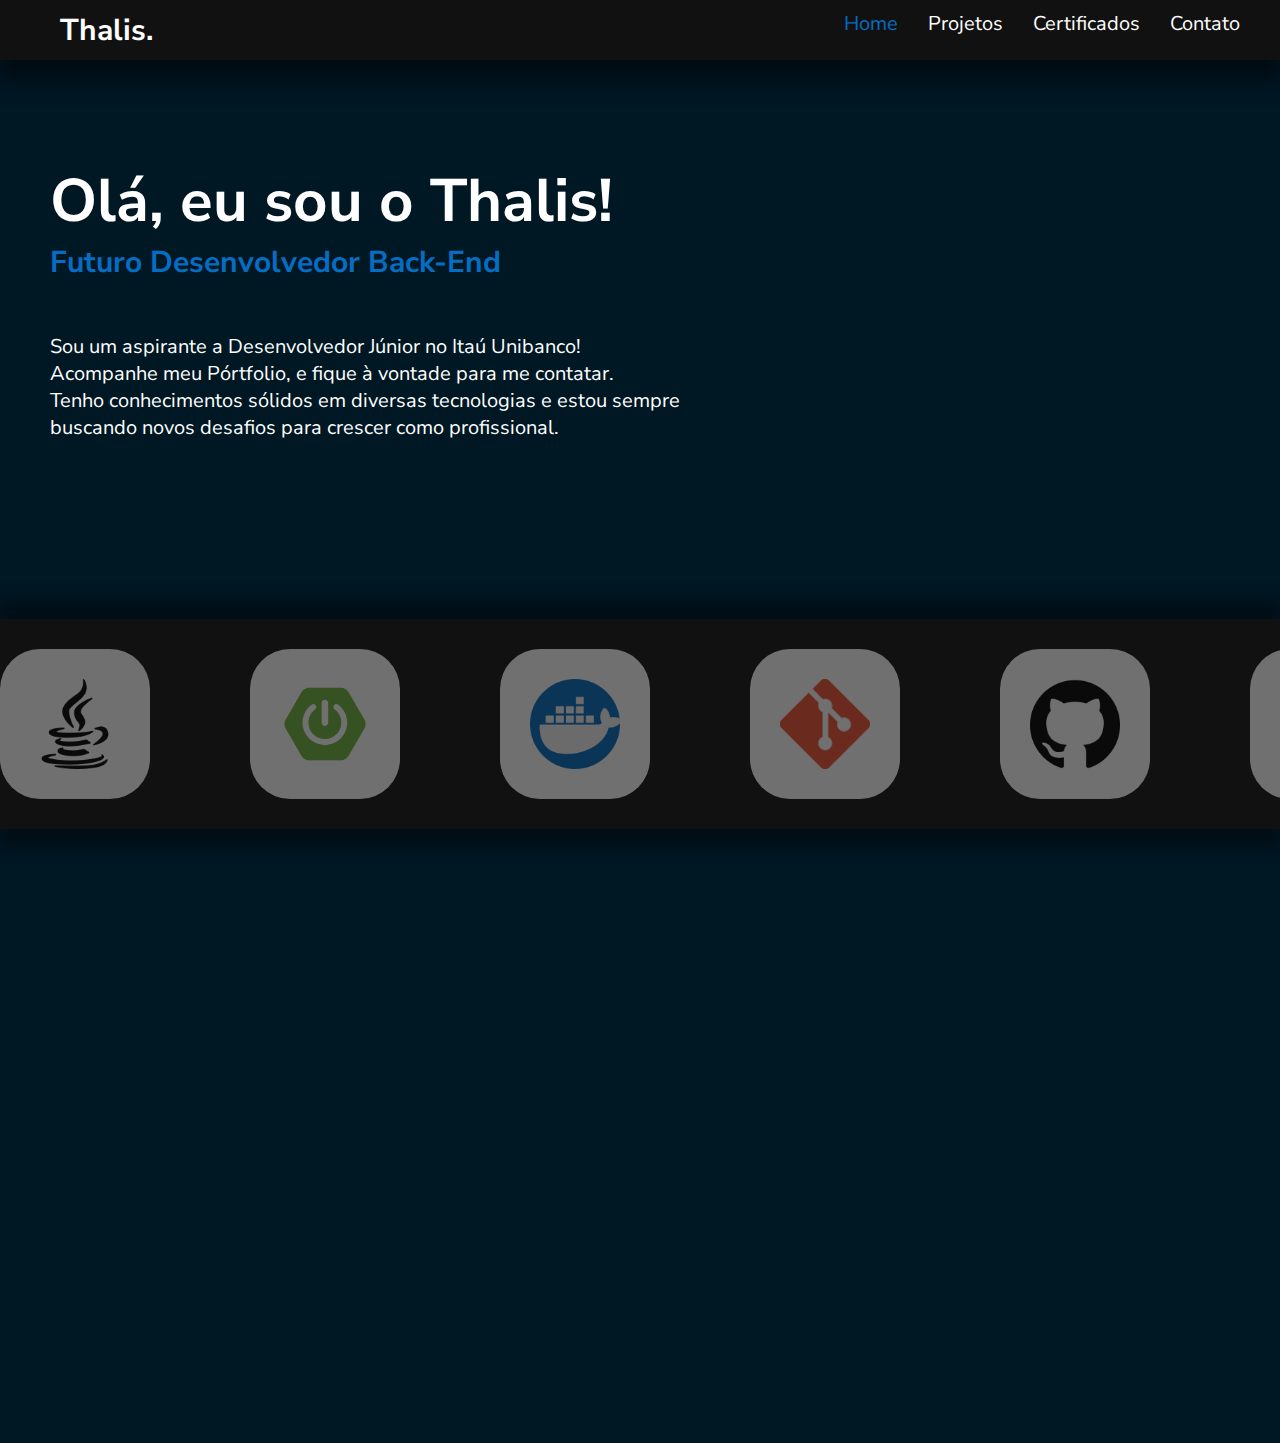
<file: index.html>
<!DOCTYPE html>
<html lang="pt-br">
<head>
  <meta charset="UTF-8" />
  <meta name="viewport" content="width=device-width, initial-scale=1.0" />
  <title>Thalis - Portfólio</title>
  <link rel="stylesheet" href="styles/styles.css" />
  <link rel="stylesheet" href="https://cdnjs.cloudflare.com/ajax/libs/font-awesome/6.5.0/css/all.min.css">
  <link rel="icon" href="img/favicon-32x32.png" type="image/png" />
  <link href="https://fonts.googleapis.com/css2?family=Poppins:wght@400;600;700&display=swap" rel="stylesheet">
  <link href="https://fonts.googleapis.com/css2?family=Montserrat:wght@400;600;700&display=swap" rel="stylesheet">
  <link href="https://fonts.googleapis.com/css2?family=Roboto&display=swap" rel="stylesheet">
  <link href="https://fonts.googleapis.com/css?family=Nunito+Sans:wght@200;300;400;600;700;800;900&display=swap" rel="stylesheet">


</head>
<div>

  <header> 
    <nav>
      <ul>
        <li><h1>Thalis.</h1></li>
        <li><a href="#"><span>Home</span></a></li>
        <li><a href="pages/projetos.html">Projetos</a></li>
        <li><a href="pages/certificados.html">Certificados</a></li>
        <li><a href="pages/contato.html">Contato</a></li>
      </ul>
    </nav>
  </header>

  <style>
    nav ul li a span {
  color: rgb(5, 109, 194);
}
  </style>

  <main>
  
  <section class="reveal">
  <div class="apresentacao">
    <h1>Olá, eu sou o Thalis!</h1>
    <h2>Futuro Desenvolvedor Back-End</h2>
    <p>Sou um aspirante a Desenvolvedor Júnior no Itaú Unibanco!<br>Acompanhe meu Pórtfolio, e fique à vontade para me contatar.<br>Tenho conhecimentos sólidos em diversas tecnologias e estou sempre<br>buscando novos desafios para crescer como profissional.</p>
  </div>
  </section>

  </main>



<div class="faixa">
  <div class="reveal">
    <div class="conteudo">
      
      <img src="img/java_icon.png" alt="Java">
      <img src="img/spring_boot_icon.png" alt="SpringBoot">
      <img src="img/docker_icon.png" alt="Docker">
      <img src="img/Git_icon.png" alt="Git">
      <img src="img/github_icon.png" alt="Github">
      <img src="img/sql_icon.png" alt="Sql">
      <img src="img/python_icon.png" alt="Python">
      <img src="img/react_icon.png" alt="React">
      <img src="img/Aws_icon.png" alt="AWS">
      <img src="img/Csharp_icon.png " alt="C#">
      <img src="img/mysql_icon.png" alt="MySQL">
      <img src="img/php_icon.png" alt="Php">
    <!-- DUPLICADO -->
      <img src="img/java_icon.png" alt="Java">
      <img src="img/spring_boot_icon.png" alt="SpringBoot">
      <img src="img/docker_icon.png" alt="Docker">
      <img src="img/Git_icon.png" alt="Git">
      <img src="img/github_icon.png" alt="Github">
      <img src="img/sql_icon.png" alt="Sql">
      <img src="img/python_icon.png" alt="Python">
      <img src="img/react_icon.png" alt="React">
      <img src="img/Aws_icon.png" alt="AWS">
      <img src="img/Csharp_icon.png " alt="C#">
      <img src="img/mysql_icon.png" alt="MySQL">
      <img src="img/php_icon.png" alt="Php">
      
    </div>
</div>
</div>




    <section class="reveal Sobre">
  <h1>Sobre mim</h1>

  <details class="mini-menu">
    <summary>Quem eu sou</summary>
    <p>
      Olá, sou o Thalis! Tenho 19 anos e estudo Análise e Desenvolvimento de Sistemas
      na FIAP (Faculdade de Informática e Administração Paulista) e
      Desenvolvimento de Sistemas na ETEC.
    </p>
  </details>

  <details class="mini-menu">
    <summary>Tecnologias que domino</summary>
    <p>
      Java<br>
      Python<br>
      C#<br>
      PHP<br>
      Git e GitHub<br>
      Docker<br>
      SQL<br>
      Conhecimentos em AWS Cloud<br>
      Spring Boot<br>
      React<br>
      HTML<br>
      CSS<br>
      MySQL
    </p>
  </details>

  <details class="mini-menu">
    <summary>Meu objetivo</summary>
    <p>
      Meu objetivo é ingressar no Itaú Unibanco como estagiário, uma corporação que
      incentiva a criatividade, investe em tecnologia moderna e é hoje um dos
      maiores bancos privados do mundo.
    </p>
  </details>

  <details class="mini-menu">
    <summary>Minha trajetória</summary>
    <p>
      Migrei para a área de tecnologia em 2025 e tive a oportunidade de estudar na
      FIAP e na ETEC. Atualmente, continuo aperfeiçoando meus conhecimentos por meio
      de cursos e formações acadêmicas, sempre buscando a minha melhor versão.
    </p>
  </details>
</section>


<script src="js/script.js?v=17"></script>
</body>
</html>
</file>
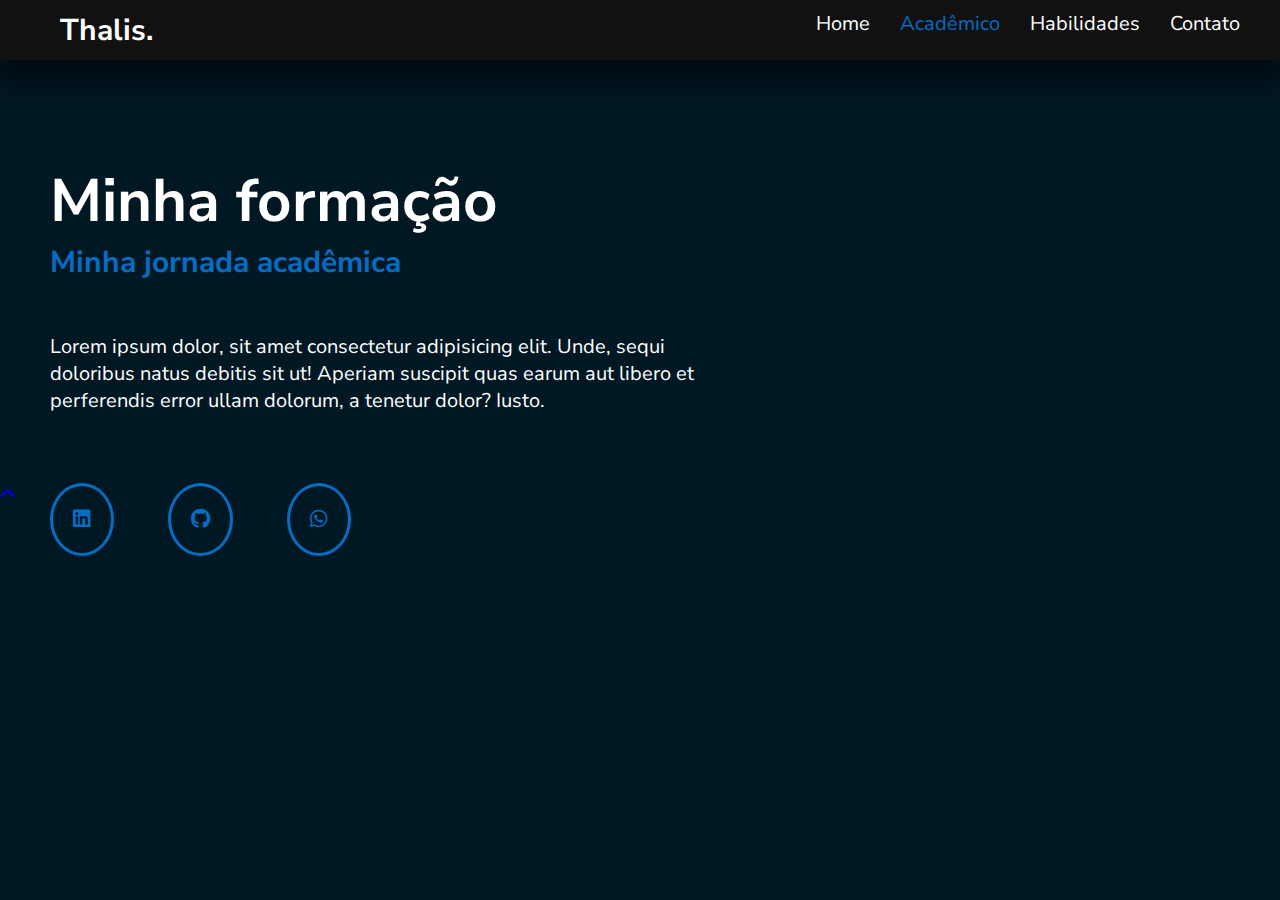
<file: pages/academico.html>
<!DOCTYPE html>
<html lang="pt-br">
<head>
  <meta charset="UTF-8" />
  <meta name="viewport" content="width=device-width, initial-scale=1.0" />
  <title>Thalis - Portfólio</title>
  <link rel="stylesheet" href="../styles/styles.css" />
  <link rel="stylesheet" href="https://cdnjs.cloudflare.com/ajax/libs/font-awesome/6.5.0/css/all.min.css">
  <link rel="icon" href="../img/favicon-32x32.png" type="image/png" />
  <link href="https://fonts.googleapis.com/css2?family=Poppins:wght@400;600;700&display=swap" rel="stylesheet">
  <link href="https://fonts.googleapis.com/css2?family=Montserrat:wght@400;600;700&display=swap" rel="stylesheet">
  <link href="https://fonts.googleapis.com/css2?family=Roboto&display=swap" rel="stylesheet">
  <link href="https://fonts.googleapis.com/css?family=Nunito+Sans:wght@200;300;400;600;700;800;900&display=swap" rel="stylesheet">


</head>
<body id="top">

  <header> 
    <nav>
      <ul>
        <li><h1>Thalis.</h1></li>
        <li><a href="index.html">Home</a></li>
        <li><a href="#"><span>Acadêmico</span></a></li>
        <li><a href="habilidades.html">Habilidades</a></li>
        <li><a href="contato.html">Contato</a></li>
      </ul>
    </nav>
  </header>

   <style>
    nav ul li a span {
  color: rgb(5, 109, 194);
}
  </style>

  <main>
  

  <div class="apresentacao">
    <h1>Minha formação</h1>
    <h2>Minha jornada acadêmica</h2>
    <p>Lorem ipsum dolor, sit amet consectetur adipisicing elit. Unde, sequi <br> doloribus natus debitis sit ut! Aperiam suscipit quas earum aut libero et <br>  perferendis error ullam dolorum, a tenetur dolor? Iusto.</p>
  </div>

  </main>
<a href="#top" id="backToTop"><i class="fas fa-chevron-up"></i></a>

    
    <div class="links">
    <a href="https://www.linkedin.com/in/tcsc18/" target="_blank"><i class="fab fa-linkedin"></i></a>
    <a href="https://github.com/SilahtGm/" target="_blank"><i class="fab fa-github"></i></a>
    <a href="https://wa.me/+5511959720187" target="_blank"><i class="fab fa-whatsapp"></i></a>
    </div>

    
   <footer>
    </footer>
<script src="../js/script.js?v=17"></script>
</body>
</html>
</file>
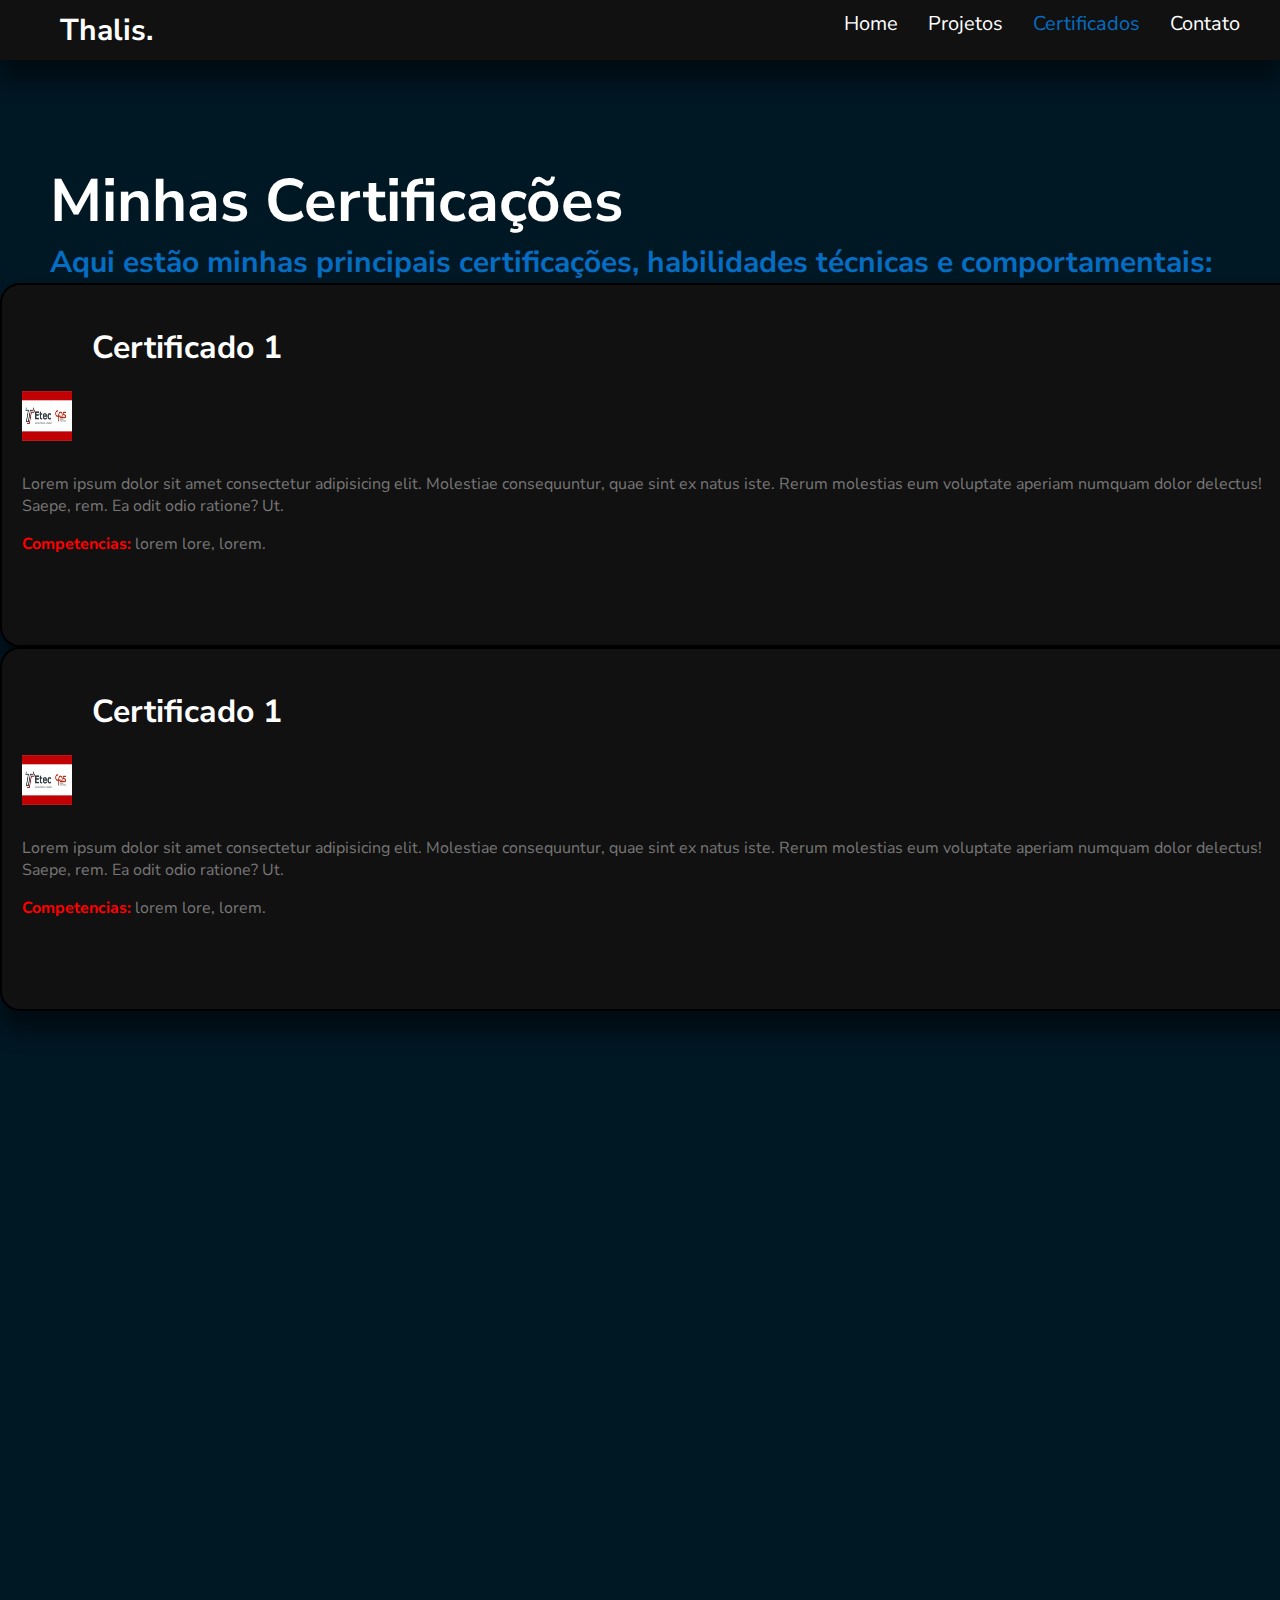
<file: pages/certificados.html>
<!DOCTYPE html>
<html lang="pt-br">
<head>
  <meta charset="UTF-8" />
  <meta name="viewport" content="width=device-width, initial-scale=1.0" />
  <title>Thalis - Portfólio</title>
  <link rel="stylesheet" href="../styles/styles.css" />
  <link rel="stylesheet" href="https://cdnjs.cloudflare.com/ajax/libs/font-awesome/6.5.0/css/all.min.css">
  <link rel="icon" href="../img/favicon-32x32.png" type="image/png" />
  <link href="https://fonts.googleapis.com/css2?family=Poppins:wght@400;600;700&display=swap" rel="stylesheet">
  <link href="https://fonts.googleapis.com/css2?family=Montserrat:wght@400;600;700&display=swap" rel="stylesheet">
  <link href="https://fonts.googleapis.com/css2?family=Roboto&display=swap" rel="stylesheet">
  <link href="https://fonts.googleapis.com/css?family=Nunito+Sans:wght@200;300;400;600;700;800;900&display=swap" rel="stylesheet">


</head>
<body id="top">

  <header> 
    <nav>
      <ul>
        <li><h1>Thalis.</h1></li>
        <li><a href="../index.html">Home</a></li>
        <li><a href="projetos.html">Projetos</a></li>
        <li><a href="#"><span>Certificados</span></a></li>
        <li><a href="contato.html">Contato</a></li>
      </ul>
    </nav>
  </header>

     <style>
    nav ul li a span {
  color: rgb(5, 109, 194);
}
  </style>

  <main>
    <section class="reveal">
  <div class="apresentacao">
    <h1>Minhas Certificações</h1>
    <h2>Aqui estão minhas principais certificações, habilidades técnicas e comportamentais:</h2>
  </div>
</section>
  </main>

  <section class="reveal certificado">
    <h1>Certificado 1</h1>
    <img src="../img/etec.jpg" alt="Imagem do certificado">
    <p>Lorem ipsum dolor sit amet consectetur adipisicing elit. Molestiae consequuntur, quae sint ex natus iste. Rerum molestias eum voluptate aperiam numquam dolor delectus! Saepe, rem. Ea odit odio ratione? Ut.</p>
    <p><span>Competencias:</span> lorem lore, lorem.</p>
  </section>

  <section class="reveal certificado">
    <h1>Certificado 1</h1>
    <img src="../img/etec.jpg" alt="Imagem do certificado">
    <p>Lorem ipsum dolor sit amet consectetur adipisicing elit. Molestiae consequuntur, quae sint ex natus iste. Rerum molestias eum voluptate aperiam numquam dolor delectus! Saepe, rem. Ea odit odio ratione? Ut.</p>
    <p><span>Competencias:</span> lorem lore, lorem.</p>
  </section>

  <section class="reveal certificado">
    <h1>Certificado 1</h1>
    <img src="../img/etec.jpg" alt="Imagem do certificado">
    <p>Lorem ipsum dolor sit amet consectetur adipisicing elit. Molestiae consequuntur, quae sint ex natus iste. Rerum molestias eum voluptate aperiam numquam dolor delectus! Saepe, rem. Ea odit odio ratione? Ut.</p>
    <p><span>Competencias:</span> lorem lore, lorem.</p>
  </section>

  <section class="reveal certificado">
    <h1>Certificado 1</h1>
    <img src="../img/etec.jpg" alt="Imagem do certificado">
    <p>Lorem ipsum dolor sit amet consectetur adipisicing elit. Molestiae consequuntur, quae sint ex natus iste. Rerum molestias eum voluptate aperiam numquam dolor delectus! Saepe, rem. Ea odit odio ratione? Ut.</p>
    <p><span>Competencias:</span> lorem lore, lorem.</p>
  </section>

  <section class="reveal certificado">
    <h1>Certificado 1</h1>
    <img src="../img/etec.jpg" alt="Imagem do certificado">
    <p>Lorem ipsum dolor sit amet consectetur adipisicing elit. Molestiae consequuntur, quae sint ex natus iste. Rerum molestias eum voluptate aperiam numquam dolor delectus! Saepe, rem. Ea odit odio ratione? Ut.</p>
    <p><span>Competencias:</span> lorem lore, lorem.</p>
  </section>

  <section class="reveal certificado">
    <h1>Certificado 1</h1>
    <img src="../img/etec.jpg" alt="Imagem do certificado">
    <p>Lorem ipsum dolor sit amet consectetur adipisicing elit. Molestiae consequuntur, quae sint ex natus iste. Rerum molestias eum voluptate aperiam numquam dolor delectus! Saepe, rem. Ea odit odio ratione? Ut.</p>
    <p><span>Competencias:</span> lorem lore, lorem.</p>
  </section>

  <section class="reveal certificado">
    <h1>Certificado 1</h1>
    <img src="../img/etec.jpg" alt="Imagem do certificado">
    <p>Lorem ipsum dolor sit amet consectetur adipisicing elit. Molestiae consequuntur, quae sint ex natus iste. Rerum molestias eum voluptate aperiam numquam dolor delectus! Saepe, rem. Ea odit odio ratione? Ut.</p>
    <p><span>Competencias:</span> lorem lore, lorem.</p>
  </section>

  <section class="reveal certificado">
    <h1>Certificado 1</h1>
    <img src="../img/etec.jpg" alt="Imagem do certificado">
    <p>Lorem ipsum dolor sit amet consectetur adipisicing elit. Molestiae consequuntur, quae sint ex natus iste. Rerum molestias eum voluptate aperiam numquam dolor delectus! Saepe, rem. Ea odit odio ratione? Ut.</p>
    <p><span>Competencias:</span> lorem lore, lorem.</p>
  </section>

    
      
<script src="../js/script.js?v=17"></script>
</body>
</html>
</file>
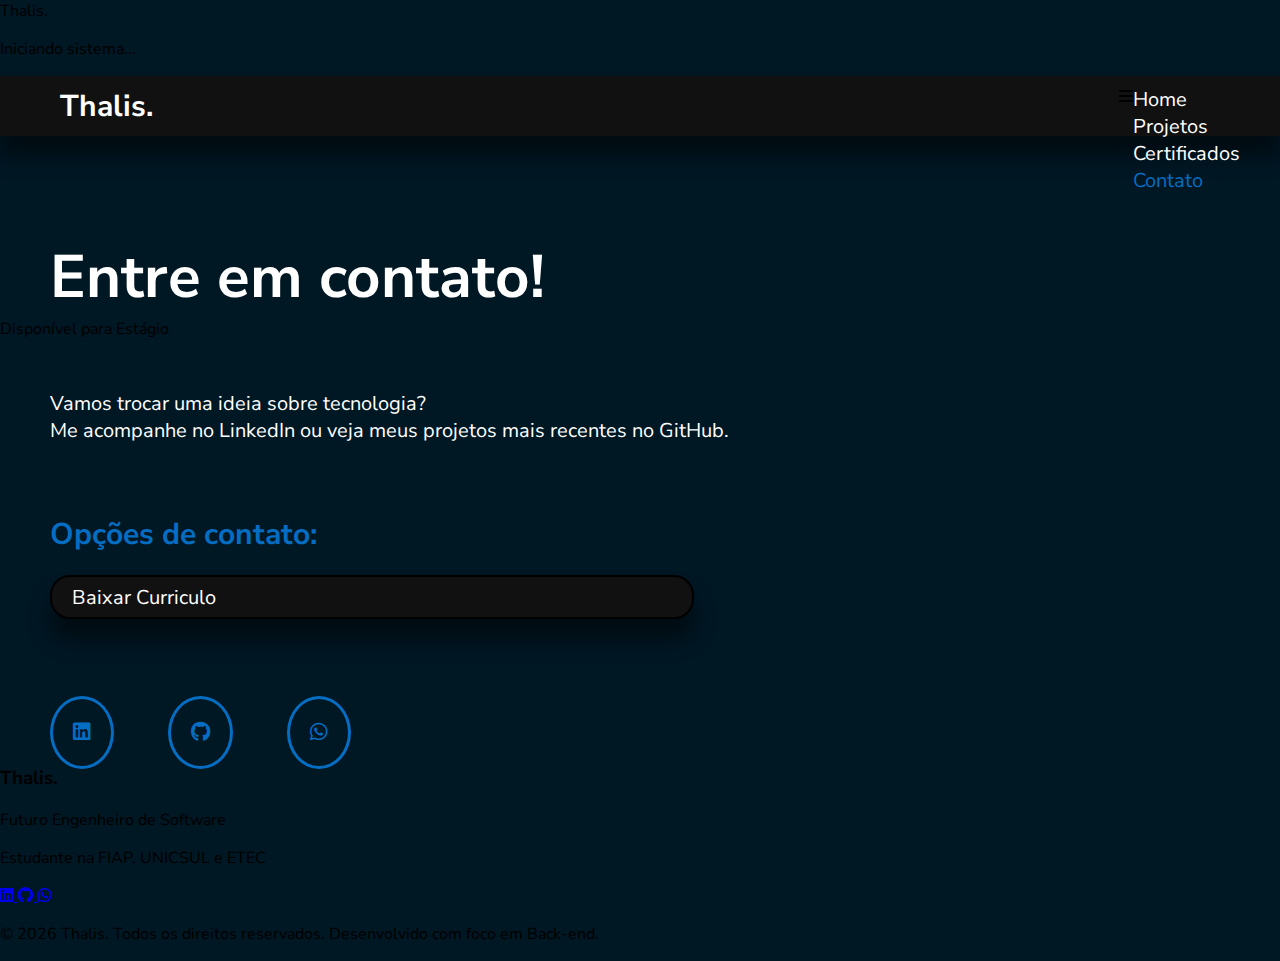
<file: pages/contato.html>
<!DOCTYPE html>
<html lang="pt-br">
<head>
  <meta charset="UTF-8" />
  <meta name="viewport" content="width=device-width, initial-scale=1.0" />
  <title>Thalis - Portfólio</title>
  <link rel="stylesheet" href="../styles/styles.css" />
  <link rel="stylesheet" href="https://cdnjs.cloudflare.com/ajax/libs/font-awesome/6.5.0/css/all.min.css">
  <link rel="icon" href="../img/favicon-32x32.png" type="image/png" />
  <link href="https://fonts.googleapis.com/css2?family=Poppins:wght@400;600;700&display=swap" rel="stylesheet">
  <link href="https://fonts.googleapis.com/css2?family=Montserrat:wght@400;600;700&display=swap" rel="stylesheet">
  <link href="https://fonts.googleapis.com/css2?family=Roboto&display=swap" rel="stylesheet">
  <link href="https://fonts.googleapis.com/css?family=Nunito+Sans:wght@200;300;400;600;700;800;900&display=swap" rel="stylesheet">


</head>
<body id="top">

  <div id="loader-wrapper">
  <div class="loader-content">
    <div class="logo-loading">Thalis<span>.</span></div>
    <div class="progress-bar">
      <div class="progress-fill"></div>
    </div>
    <p>Iniciando sistema...</p>
  </div>
</div>

 <header> 
  <nav>
    <ul>
      <li><h1>Thalis.</h1></li>
      <li class="menu-mobile" id="hamburger"><i class="fa-solid fa-bars"></i></li>
      
      <div class="nav-menu-mobile" id="nav-menu">
        <li class="nav-item"><a href="../index.html">Home</a></li>
        <li class="nav-item"><a href="projetos.html">Projetos</a></li>
        <li class="nav-item"><a href="certificados.html">Certificados</a></li>
        <li class="nav-item"><a href="#"><span>Contato</span></a></li>
      </div>
    </ul>
  </nav>
</header>
  
   <style>
    nav ul li a span {
  color: rgb(5, 109, 194);
}
  </style>
  
  <main>

 


  <section class="reveal">
  <div class="apresentacao">
    <h1>Entre em contato!</h1>
    <div class="disponivel">
    <a>Disponível para Estágio</a>
    </div>
    <p>Vamos trocar uma ideia sobre tecnologia? <br> Me acompanhe no <span>LinkedIn</span> ou veja meus projetos mais recentes no <span>GitHub</span>.</p>
    <h2>Opções de contato:</h2>
  </div>
  </section>
  </main>

  <section class="reveal">
  <div class="baixar">
  <a href="../download/Thalis_Cruz_Estagio_Dados_Curriculo_Tecnologia.pdf">Baixar Curriculo</a>
  </div>
  </section>


  <section class="reveal">
    <div class="links">
    <a href="https://www.linkedin.com/in/tcsc18/" target="_blank"><i class="fab fa-linkedin"></i></a>
    <a href="https://github.com/SilahtGm/" target="_blank"><i class="fab fa-github"></i></a>
    <a href="https://wa.me/+5511959720187" target="_blank"><i class="fab fa-whatsapp"></i></a>
    </div>
</section>

<footer class="rodape-simples">
  <div class="rodape-conteudo">
    <div class="rodape-info">
      <h3>Thalis.</h3>
      <p>Futuro Engenheiro de Software</p>
      <p>Estudante na FIAP, UNICSUL e ETEC</p>
    </div>

    <div class="rodape-sociais">
      <a href="https://www.linkedin.com/in/tcsc18/" target="_blank" aria-label="LinkedIn">
        <i class="fa-brands fa-linkedin"></i>
      </a>
      <a href="https://github.com/SilahtGm" target="_blank" aria-label="GitHub">
        <i class="fa-brands fa-github"></i>
      </a>
      <a href="https://wa.me/+5511959720187" target="_blank" aria-label="WhatsApp">
        <i class="fa-brands fa-whatsapp"></i>
      </a>
    </div>
  </div>

  <div class="rodape-copyright">
    <p>&copy; 2026 Thalis. Todos os direitos reservados. Desenvolvido com foco em Back-end.</p>
  </div>
</footer>

<script src="../js/script.js?v=17"></script>
</body>
</html>
</file>
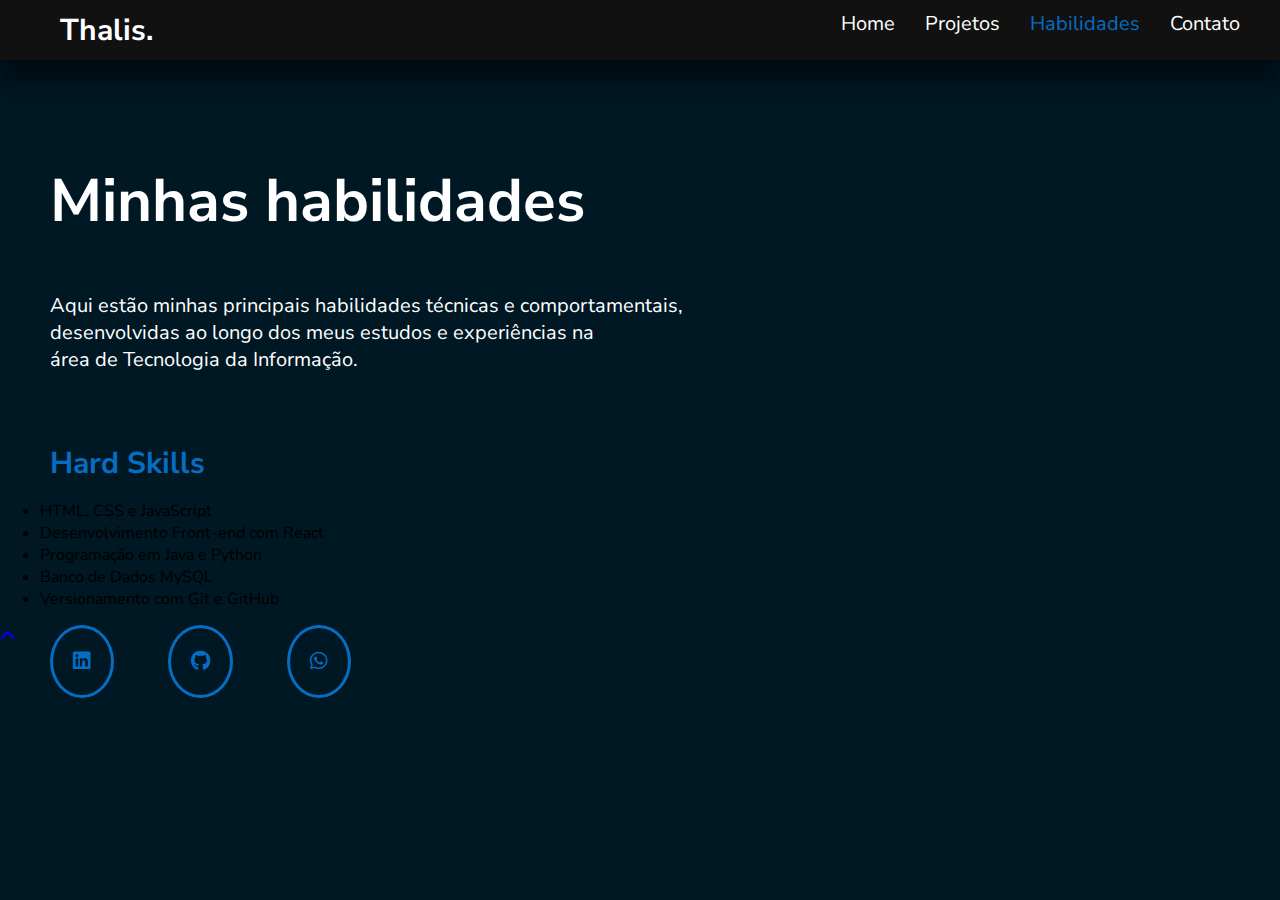
<file: pages/habilidades.html>
<!DOCTYPE html>
<html lang="pt-br">
<head>
  <meta charset="UTF-8" />
  <meta name="viewport" content="width=device-width, initial-scale=1.0" />
  <title>Thalis - Portfólio</title>
  <link rel="stylesheet" href="../styles/styles.css" />
  <link rel="stylesheet" href="https://cdnjs.cloudflare.com/ajax/libs/font-awesome/6.5.0/css/all.min.css">
  <link rel="icon" href="../img/favicon-32x32.png" type="image/png" />
  <link href="https://fonts.googleapis.com/css2?family=Poppins:wght@400;600;700&display=swap" rel="stylesheet">
  <link href="https://fonts.googleapis.com/css2?family=Montserrat:wght@400;600;700&display=swap" rel="stylesheet">
  <link href="https://fonts.googleapis.com/css2?family=Roboto&display=swap" rel="stylesheet">
  <link href="https://fonts.googleapis.com/css?family=Nunito+Sans:wght@200;300;400;600;700;800;900&display=swap" rel="stylesheet">


</head>
<body id="top">

  <header> 
    <nav>
      <ul>
        <li><h1>Thalis.</h1></li>
        <li><a href="index.html">Home</a></li>
        <li><a href="projetos.html">Projetos</a></li>
        <li><a href="#"><span>Habilidades</span></a></li>
        <li><a href="contato.html">Contato</a></li>
      </ul>
    </nav>
  </header>

     <style>
    nav ul li a span {
  color: rgb(5, 109, 194);
}
  </style>

  <main>
  

  <div class="apresentacao">
    <h1>Minhas habilidades</h1>
   <p>Aqui estão minhas principais habilidades técnicas e comportamentais, <br> desenvolvidas ao longo dos meus estudos e experiências na <br> área de Tecnologia da Informação.</p>
  </div>

  <div class="apresentacao">
  <section id="hard-skills">
  <h2>Hard Skills</h2>
  <ul>
    <li>HTML, CSS e JavaScript</li>
    <li>Desenvolvimento Front-end com React</li>
    <li>Programação em Java e Python</li>
    <li>Banco de Dados MySQL</li>
    <li>Versionamento com Git e GitHub</li>
  </ul>
</section>
</div>


  </main>
<a href="#top" id="backToTop"><i class="fas fa-chevron-up"></i></a>

    
    <div class="links">
    <a href="https://www.linkedin.com/in/tcsc18/" target="_blank"><i class="fab fa-linkedin"></i></a>
    <a href="https://github.com/SilahtGm/" target="_blank"><i class="fab fa-github"></i></a>
    <a href="https://wa.me/+5511959720187" target="_blank"><i class="fab fa-whatsapp"></i></a>
    </div>

    <footer>
        
    </footer>
      
<script src="../js/script.js?v=17"></script>
</body>
</html>
</file>
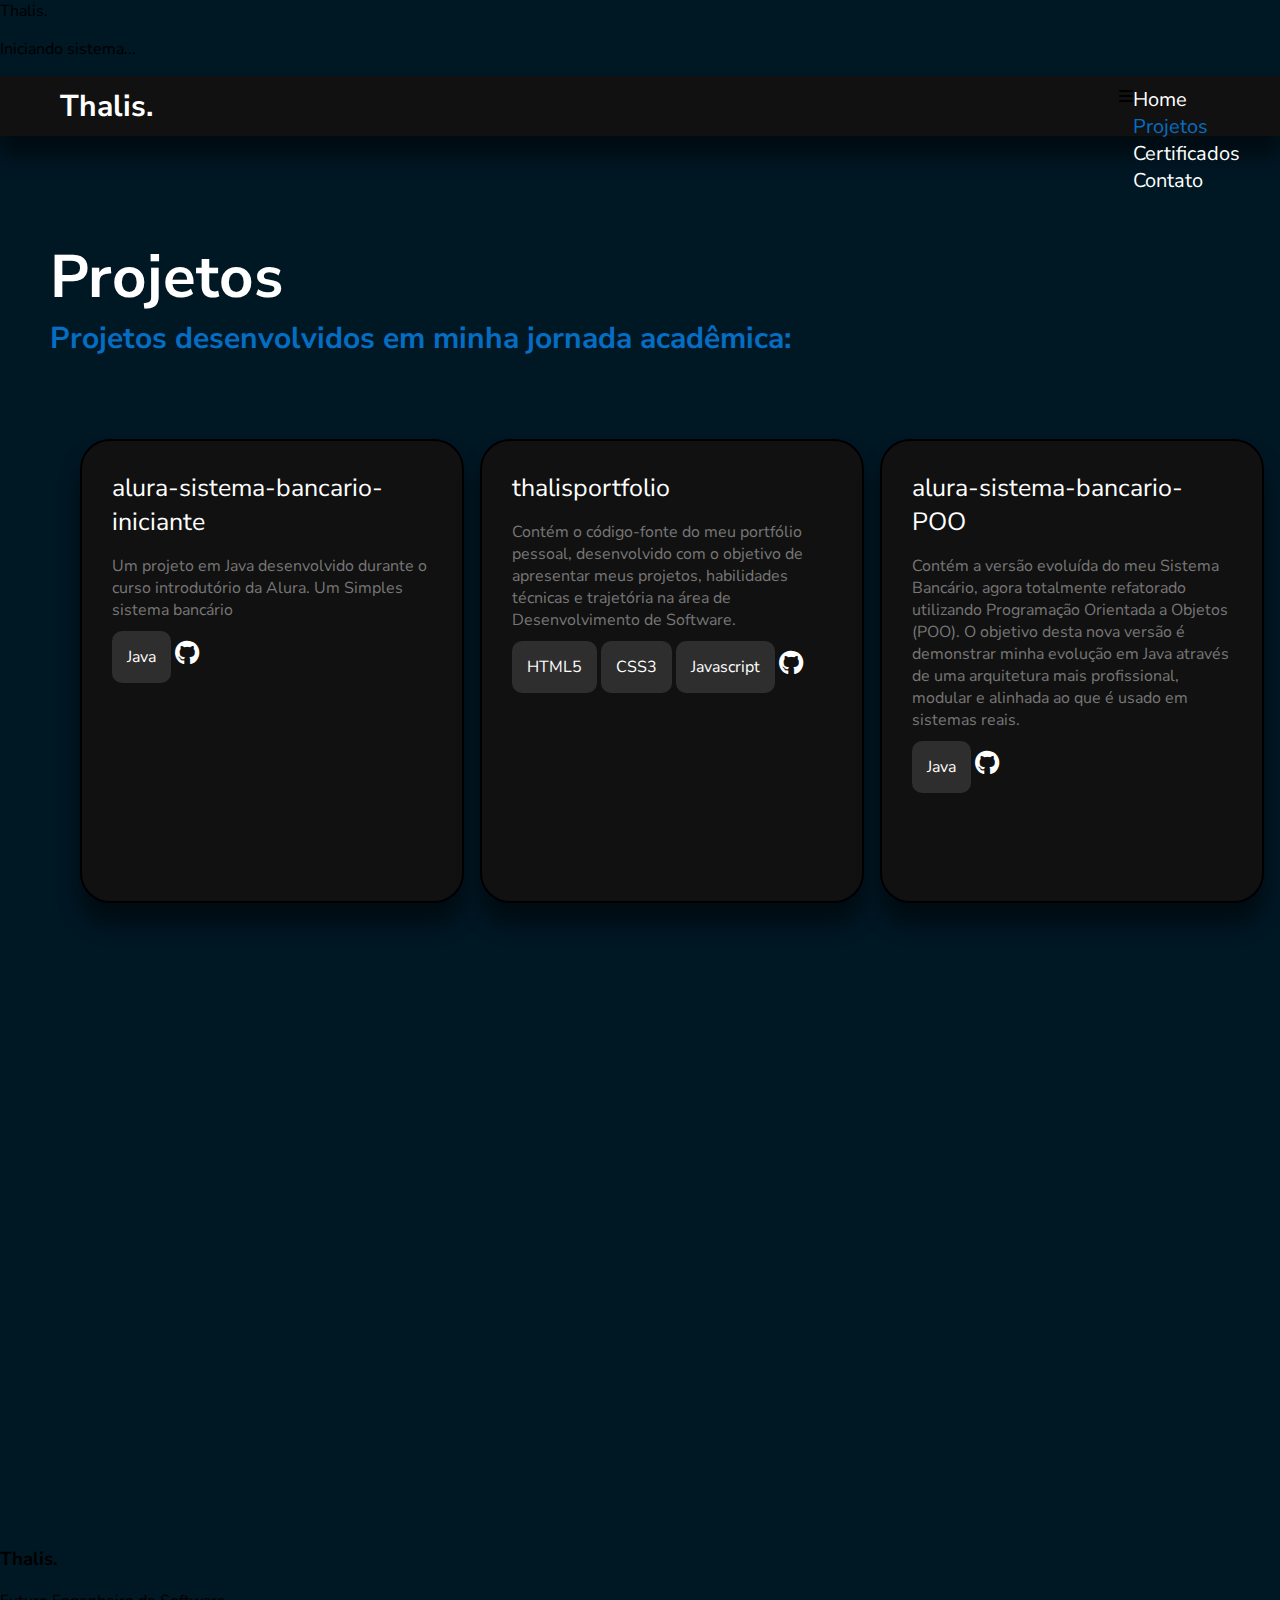
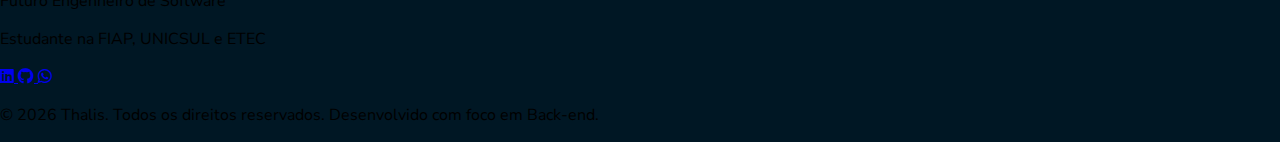
<file: pages/projetos.html>
<!DOCTYPE html>
<html lang="pt-br">
<head>
  <meta charset="UTF-8" />
  <meta name="viewport" content="width=device-width, initial-scale=1.0" />
  <title>Thalis - Portfólio</title>
  <link rel="stylesheet" href="../styles/styles.css" />
  <link rel="stylesheet" href="https://cdnjs.cloudflare.com/ajax/libs/font-awesome/6.5.0/css/all.min.css">
  <link rel="icon" href="../img/favicon-32x32.png" type="image/png" />
  <link href="https://fonts.googleapis.com/css2?family=Poppins:wght@400;600;700&display=swap" rel="stylesheet">
  <link href="https://fonts.googleapis.com/css2?family=Montserrat:wght@400;600;700&display=swap" rel="stylesheet">
  <link href="https://fonts.googleapis.com/css2?family=Roboto&display=swap" rel="stylesheet">
  <link href="https://fonts.googleapis.com/css?family=Nunito+Sans:wght@200;300;400;600;700;800;900&display=swap" rel="stylesheet">


</head>
<body id="top">
  <div id="loader-wrapper">
  <div class="loader-content">
    <div class="logo-loading">Thalis<span>.</span></div>
    <div class="progress-bar">
      <div class="progress-fill"></div>
    </div>
    <p>Iniciando sistema...</p>
  </div>
</div>

  <header> 
  <nav>
    <ul>
      <li><h1>Thalis.</h1></li>
      <li class="menu-mobile" id="hamburger"><i class="fa-solid fa-bars"></i></li>
      
      <div class="nav-menu-mobile" id="nav-menu">
        <li class="nav-item"><a href="../index.html">Home</a></li>
        <li class="nav-item"><a href="#"><span>Projetos</span></a></li>
        <li class="nav-item"><a href="certificados.html">Certificados</a></li>
        <li class="nav-item"><a href="contato.html">Contato</a></li>
      </div>
    </ul>
  </nav>
</header>

    <style>
    nav ul li a span {
  color: rgb(5, 109, 194);
}
  </style>

  <main>
  
  <section class="reveal">
  <div class="apresentacao">
    <h1>Projetos</h1>
    <h2>Projetos desenvolvidos em minha jornada acadêmica:</h2>
  </div>
</section>
  </main>

    
  <section class="projetos-wrapper">

  <section class="reveal containers">
    <a href="https://github.com/SilahtGm/alura-sistema-bancario-iniciante">alura-sistema-bancario-iniciante</a>
    <p>Um projeto em Java desenvolvido durante o curso introdutório da Alura. Um Simples sistema bancário</p>
    <span>Java</span>
    <a href="https://github.com/SilahtGm/alura-sistema-bancario-iniciante" class="acessar"><i class="fa-brands fa-github"></i></a>
  </section>

  <section class="reveal containers">
    <a href="https://github.com/SilahtGm/thalisportfolio/tree/master">thalisportfolio</a>
    <p>Contém o código-fonte do meu portfólio pessoal, desenvolvido com o objetivo de apresentar meus projetos, habilidades técnicas e trajetória na área de Desenvolvimento de Software.</p>
    <span>HTML5</span>
    <span>CSS3</span>
    <span>Javascript</span>
    <a href="https://github.com/SilahtGm/thalisportfolio/tree/master" class="acessar"><i class="fa-brands fa-github"></i></a>
  </section>

  <section class="reveal containers">
    <a href="https://github.com/SilahtGm/alura-sistema-bancario-POO">alura-sistema-bancario-POO</a>
    <p>Contém a versão evoluída do meu Sistema Bancário, agora totalmente refatorado utilizando Programação Orientada a Objetos (POO). O objetivo desta nova versão é demonstrar minha evolução em Java através de uma arquitetura mais profissional, modular e alinhada ao que é usado em sistemas reais.</p>
    <span>Java</span>
     <a href="https://github.com/SilahtGm/alura-sistema-bancario-POO" class="acessar"><i class="fa-brands fa-github"></i></a>
  </section>

    <section class="reveal containers">
    <a href="https://github.com/SilahtGm/Geracao_de_indicadores_python">Geracao_de_indicadores_python</a>
    <p>Sistema de Gestão e Inteligência Imobiliária desenvolvido em Python com a biblioteca Pandas. A ferramenta automatiza o carregamento de grandes bases de dados, gera indicadores financeiros/técnicos, aplica filtros de negócio e exporta relatórios customizados para equipes comerciais.</p>
    <span>Python</span>
    <span>Pandas</span>
    <a href="https://github.com/SilahtGm/Geracao_de_indicadores_python" class="acessar"><i class="fa-brands fa-github"></i></a>
  </section>

  <section class="reveal containers">
    <a href="https://github.com/SilahtGm/indicadores_com_sql_integrado_ao_python">indicadores_com_sql_integrado_ao_python</a>
    <p>O Sistema de Gestão Financeira (SGF) é um ecossistema de análise financeira que integra o Python com a robustez do banco de dados relacional SQLite. O foco deste projeto é transformar registros brutos de transações em KPIs (Key Performance Indicators) acionáveis, permitindo uma visão clara da saúde financeira e do progresso de metas econômicas.</p>
    <span>Python</span>
    <span>SQL</span>
    <span>Pandas</span>
    <a href="https://github.com/SilahtGm/indicadores_com_sql_integrado_ao_python" class="acessar"><i class="fa-brands fa-github"></i></a>
  </section>

</section>

    <footer class="rodape-simples">
  <div class="rodape-conteudo">
    <div class="rodape-info">
      <h3>Thalis.</h3>
      <p>Futuro Engenheiro de Software</p>
      <p>Estudante na FIAP, UNICSUL e ETEC</p>
    </div>

    <div class="rodape-sociais">
      <a href="https://www.linkedin.com/in/tcsc18/" target="_blank" aria-label="LinkedIn">
        <i class="fa-brands fa-linkedin"></i>
      </a>
      <a href="https://github.com/SilahtGm" target="_blank" aria-label="GitHub">
        <i class="fa-brands fa-github"></i>
      </a>
      <a href="https://wa.me/+5511959720187" target="_blank" aria-label="WhatsApp">
        <i class="fa-brands fa-whatsapp"></i>
      </a>
    </div>
  </div>

  <div class="rodape-copyright">
    <p>&copy; 2026 Thalis. Todos os direitos reservados. Desenvolvido com foco em Back-end.</p>
  </div>
</footer>
  
<script src="../js/script.js?v=17"></script>
</body>
</html>
</file>
<file: styles/styles.css>
/* Index.html*/

body {
background-color: #001724;
font-family: 'Nunito Sans', Arial, Helvetica, sans-serif;
overflow-x: hidden;
margin: 0;
}


/* Animação Principal */

.reveal {
  opacity: 0;
  transform: translateY(40px);
  transition: opacity 1.5s ease-out, transform 2s ease-out;
}

.reveal.ativo {
  opacity: 1;
  transform: translateY(0);
}


/* Faixa */
.faixa {
  width: 100vw;
  margin-top: 10%;
  overflow: hidden;
  white-space: nowrap;
  background: #111;
  padding: 30px 0;
  box-shadow: 0 -18px 15px rgba(0, 0, 0, 0.4), 0 18px 15px rgba(0, 0, 0, 0.4);
}

.conteudo {
  display: grid;
  grid-auto-flow: column;
  grid-auto-columns: 250px;
  width: max-content;
  animation: mover 40s linear infinite;
}

.conteudo:hover {
  animation-play-state: paused;
}

.conteudo img {
  height: 90px;
  background-color: #fff;
  padding: 30px;
  border-radius: 40px;
  opacity: 0.4;
  transition: 
    transform 0.4s ease,
    opacity 0.4s ease,
    box-shadow 0.4s ease;
}

.conteudo img:hover {
  opacity: 1;
  transform: scale(1.2);
  box-shadow: 0 20px 20px rgba(0, 0, 0, 1);
}

@keyframes mover {
  from {
    transform: translateX(0);
  }
  to {
    transform: translateX(-50%);
  }
}

/* =========================
   SOBRE MIM
========================= */

.mini-menu {
  display: flex;
  flex-direction: column;           /* evita bugs com o p animado */
  width: 60%;
  color: #fff;
  background-color: #111;
  border-radius: 30px;
  padding: 30px;
  margin: 10px 0 40px 30px;
  box-shadow: 0 10px 10px rgba(0, 0, 0, 0.4);
  border-bottom: 2px solid white;
}

/* ---------- SUMMARY ---------- */

summary {
  list-style: none;
  cursor: pointer;
  position: relative;
  padding-right: 30px;
  font-weight: bold;
}

summary::-webkit-details-marker {
  display: none;
}

/* seta */
summary::after {
  content: "▸";
  position: absolute;
  right: 0;
  top: 50%;
  transform: translateY(-50%) rotate(0deg);
  transition: transform 0.4s ease;
  font-size: 20px;
}

/* quando abre */
details[open] summary::after {
  transform: translateY(-50%) rotate(90deg);
}

/* hover */
.mini-menu:hover summary {
  text-decoration: underline;
}

/* ---------- CONTEÚDO ---------- */

.mini-menu p {
  margin-top: 20px;
  max-height: 0;
  overflow: hidden;
  opacity: 0;
  color: #777676;
  transform: translateY(-10px);
  transition:
    max-height 0.6s ease,
    opacity 0.4s ease,
    transform 0.4s ease;
}

/* quando abre */
details[open] p {
  max-height: 300px;
  opacity: 1;
  transform: translateY(0);
}

/* ---------- TÍTULO ---------- */

.Sobre {
  margin-left: 20%;
}

.Sobre h1 {
  margin-left: 40px;
  margin-top: 5%;
  width: 200px;
  color: #fff;
  border-bottom: 2px solid white;
}

@media (max-width: 768px) {

  .Sobre {
    padding: 20px;
    width: 80%;
     margin: 0 auto; /* 🔥 centraliza */
  }

  .Sobre h1 {
    margin: 20px auto;
    width: fit-content;
    font-size: 26px;
    text-align: center;
  }

  .mini-menu {
    width: 95%;
    margin: 12px auto;
    padding: 16px;
    border-radius: 18px;
  }

  .mini-menu summary {
    font-size: 16px;
  }

  .mini-menu p {
    font-size: 14px;
  }
}




/* Navegação */

nav ul {
  background-color: #111;
  box-shadow: 0 20px 20px rgba(0, 0, 0, 0.5);
  height: 40px;
  display: flex;
  justify-content: end;
  list-style: none;
  padding: 10px;
  margin: 0;
}

nav ul li h1 {
  font-size: 30px;
  color: #fff;
  position: absolute;
  left: 60px;
  margin-top: 0px;
}

/* Mobile */
@media (max-width: 768px) {
  nav ul li h1 {
    display: none;
  }
}



nav ul li a {
  display: flex;
  color: #fff;
  font-size: 20px;
  text-decoration: none;
  margin-right: 30px;

}

@media (max-width: 768px) {
  nav ul {
    display: flex;
    justify-content: center;
     align-items: center;
    overflow-x: hidden;
    gap: 5px;
    flex-wrap: wrap;
  }

  nav ul li {
   
  }
}





nav ul li a span:hover {
  text-decoration: underline;
}

nav ul li a:hover {
  text-decoration: underline;
}

/* Apresentacao principal, topo da tela */
.apresentacao p {
  color: #fff;
 padding: 50px;
 margin-top: 0px;
 font-size: 20px;
}

.apresentacao h1 {
  font-size: 60px;
  color: #fff;
  margin-left: 50px;
  margin-top: 100px;
  margin-bottom: 0px;
}

.apresentacao h2 {
  font-size: 30px;
  color: rgb(5, 109, 194);
  margin-left: 50px;
  margin-top: 0px;
  margin-bottom: 0px;
}

.links a {
  color: rgb(5, 109, 194);
  font-size: 20px;
  margin-left: 50px;
  border-style: solid;
  border-color: rgb(5, 109, 194);
  border-radius: 100%;
  padding: 20px;
  transition: 
    box-shadow 0.4s ease,
    border-color 0.4s ease;
}

.links a:hover {
  color: #fff;
  border-color: #fff;;
  box-shadow: 0 20px 20px rgba(0, 0, 0, 0.5);
}



/* projetos.html*/

.projetos-wrapper {
  display: grid;
  grid-template-columns: repeat(auto-fit, minmax(250px, 1fr));
  gap: 80px;
  padding: 80px;
}

.containers {
  width: 100%;           /* o grid controla o tamanho */
  height: 400px;
  background-color: #111;
  border-radius: 30px;
  border: 2px solid black;
  box-shadow: 0 20px 20px rgba(0, 0, 0, 0.5);
  padding: 30px;
  margin: 0;             /* 🔥 remove conflito */
}

@media (max-width: 768px) {

  .projetos-wrapper {
    padding: 30px;
    gap: 20px;
    justify-items: center;
  }

  .containers {
    width: 100%;
    max-width: 360px;
    height: auto;
    text-align: left;
  }

  .containers a {
  background-color: #777676;
  border-radius: 20px;
  padding: 5px;
  font-size: 25px;
  text-decoration: none;
}
}


.containers:hover {
  border: 2px solid #fff;
}

.containers p {
  color: #777676;
}

.containers a {
  color: white;
  font-size: 25px;
  text-decoration: none;
}

.containers a:hover {
  text-decoration: underline;
}

.containers span {
  background-color: #2e2e2e;
  color: white;
  padding: 15px;
  border-radius: 10px;
  width: max-content;
  height: 10px;
  align-items: center;
}

@media (max-width: 768px) {
  .containers a {
    font-size: 20px;
  }

  .containers p {
    font-size: 14px;
    line-height: 1.5;
  }

  .containers span {
    font-size: 12px;
    padding: 10px;
  }
}

/* contato.html */

.baixar {
  display: flex;
  margin-top: 20px;
  margin-bottom: 100px;
  margin-left: 50px;
  width: 50%;
  height: 40px;
  background-color: #111;
  border-radius: 20px;
  border: 2px solid black;
  box-shadow: 0 20px 20px rgba(0, 0, 0, 0.5); 
  align-items: center;
}

.baixar:hover {
  border: 2px solid white;
}

.baixar a {
  width: 900px;
  font-size: 20px;
  color: #fff;
  text-decoration: none;
  padding: 20px;
}

/* Certificados.html */

.certificados-wrapper {
  display: grid;
  grid-template-columns: repeat(auto-fit, minmax(320px, 1fr));
  gap: 70px;  
  padding: 60px;
}

.certificado {
  width: 100%;            /* 🔥 IMPORTANTE */
  height: 320px;
  background-color: #111;
  border-radius: 20px;
  box-shadow: 0 20px 20px rgba(0, 0, 0, 0.5);
  border: 2px solid black;
  margin: 0;              /* 🔥 IMPORTANTE */
  padding: 20px;
  overflow: hidden;
}

.certificado img {
  width: 50px;
  height: 50px;
  margin-bottom: 10px;
}


@media (max-width: 768px) {
  .certificado {
    width: 90%;
    margin: 20px auto;
    height: 340px;
  }

  .certificado img {
    position: static;
    margin-bottom: 10px;
  }
}

.certificado h1 {
  margin-left: 70px;
  color: #fff;
}

.certificado p {
  color: #777676;
  overflow-y: auto;
}


.certificado span {
  color: red;
  font-weight: bold;
}

.certificado:hover {
  border: 2px solid white;
}
</file>
